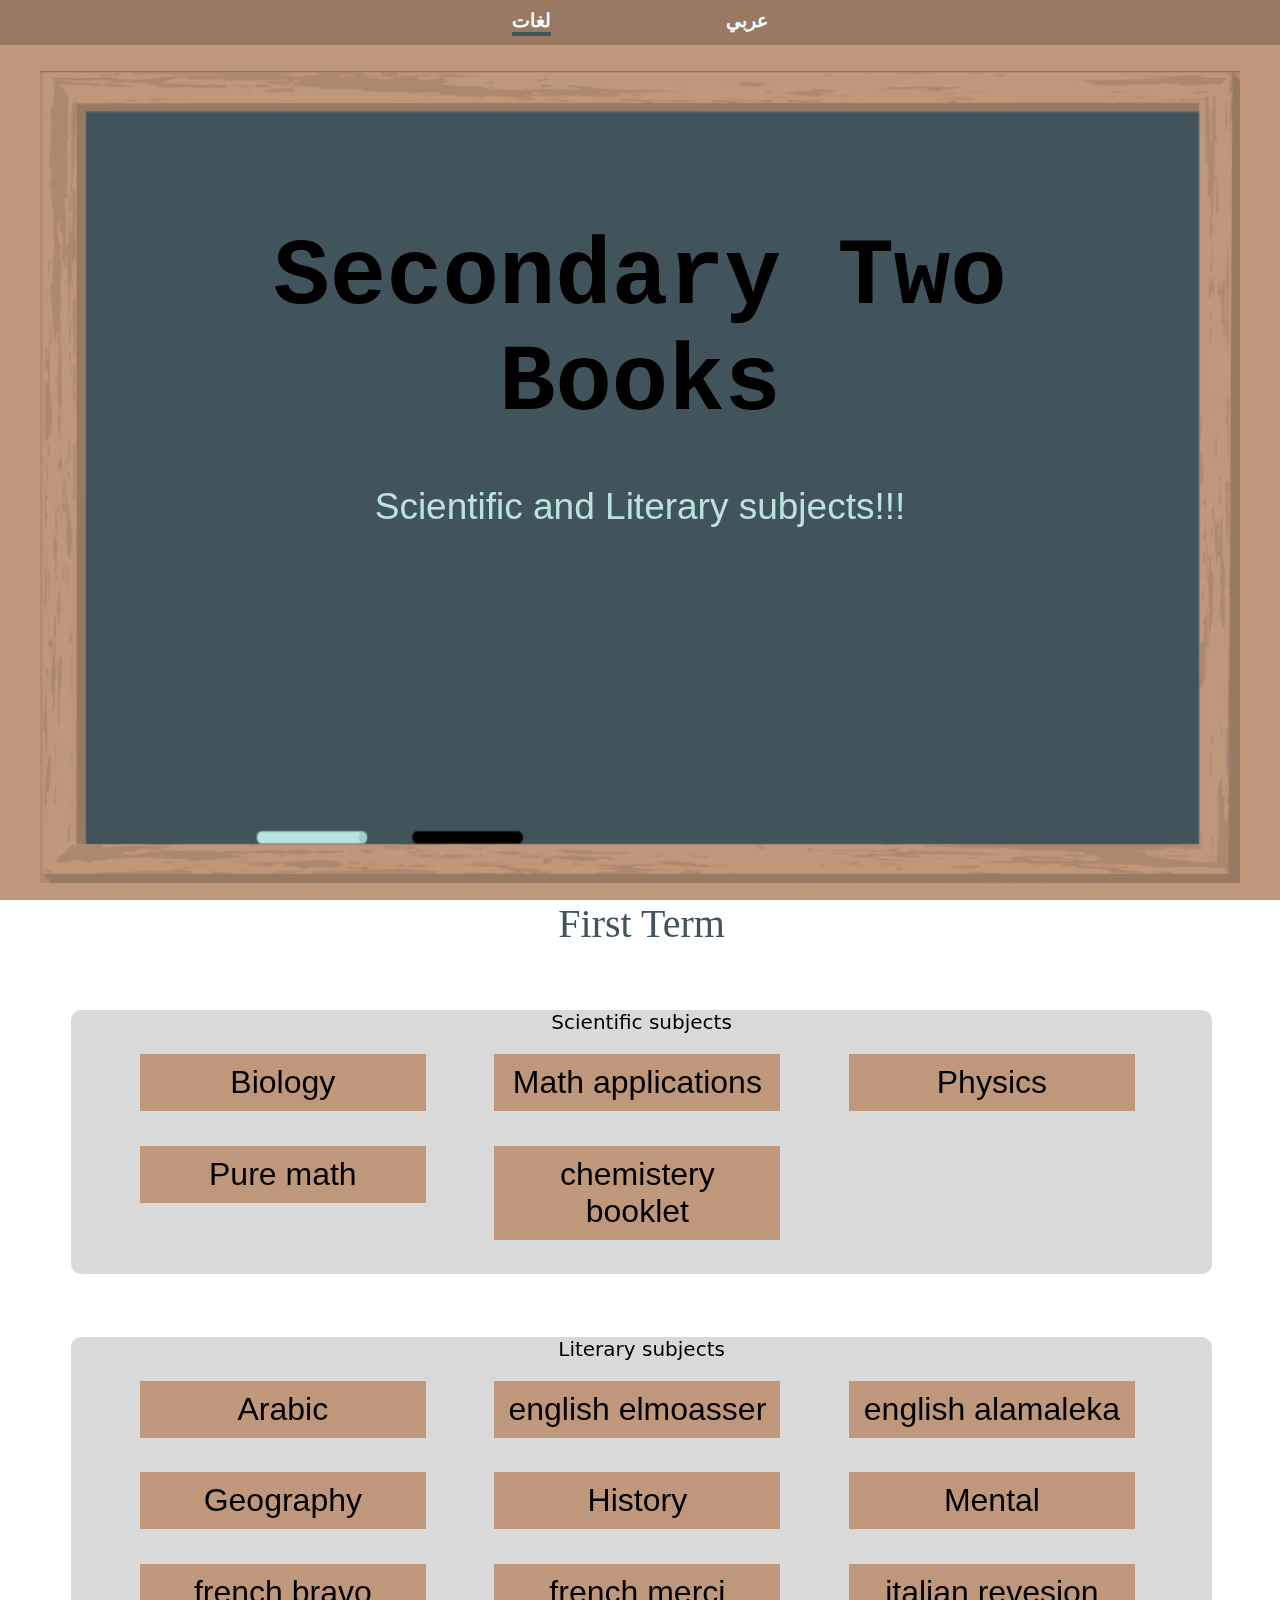
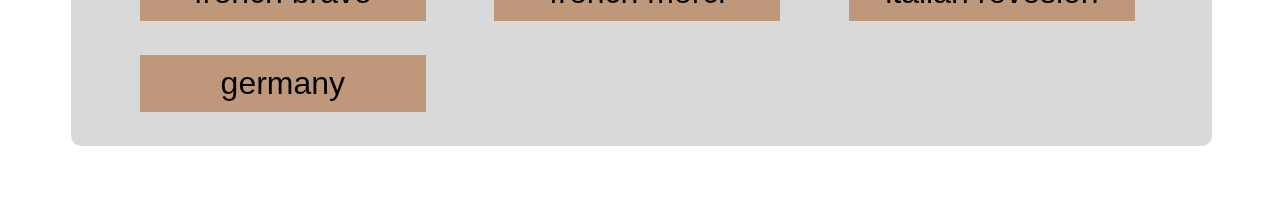
<file: index.html>
<!DOCTYPE html>
<html lang="en">
<head>
    <meta charset="UTF-8">
    <meta name="viewport" content="width=device-width, initial-scale=1.0">
    <link rel="stylesheet" href="language.css">
    <title>Secondary-two</title>
</head>
<body>
    <nav>
        <ul><a target="_blank" class="language" href="index.htm">لغات</a></ul>
        <ul><a target="_blank" class="arabic" href="arabic.html">عربي</a></ul>
    </nav>
    <div class="head">
        <div class="background">
            <h1>Secondary Two <br>Books</h1><span>Scientific and Literary subjects!!!</span>
        </div>
    </div>
    <div class="content">
        First Term
        <div class="scientific">
            <p>Scientific subjects</p>
            <a target="_blank" href="https://drive.google.com/file/d/1LlmoB7yj91KwnXdIRIu4fALqCywg-7TO/view" class="biology">Biology</a>
            <a target="_blank" href="https://ia600909.us.archive.org/22/items/2-1_20230825_20230825/%D8%A7%D9%84%D9%85%D8%B9%D8%A7%D8%B5%D8%B1%20-%20%D8%AA%D8%B7%D8%A8%D9%8A%D9%82%D8%A7%D8%AA%20%D8%A7%D9%84%D8%B1%D9%8A%D8%A7%D8%B6%D9%8A%D8%A7%D8%AA%20%D9%84%D8%BA%D8%A7%D8%AA%20-%202%20%D8%AB%D8%A7%D9%86%D9%88%D9%8A%20%D8%B9%D9%84%D9%85%D9%8A%20-%20%D8%AA%D8%B1%D9%85%201%20-%20%D8%B0%D8%A7%D9%83%D8%B1%D9%88%D9%84%D9%8A.pdf" class="math">Math applications</a>
            <a target="_blank" href="https://drive.google.com/file/d/1F8TliKW9LApOW2MjrcLEq6TQupj46ote/view" class="physics">Physics</a>
            <a target="_blank" href="https://ia800909.us.archive.org/22/items/2-1_20230825_20230825/%D8%A7%D9%84%D9%85%D8%B9%D8%A7%D8%B5%D8%B1%20-%20%D8%B1%D9%8A%D8%A7%D8%B6%D9%8A%D8%A7%D8%AA%20%D8%A8%D8%AD%D8%AA%D8%A9%20%D9%84%D8%BA%D8%A7%D8%AA%20-%202%20%D8%AB%D8%A7%D9%86%D9%88%D9%8A%20%D8%B9%D9%84%D9%85%D9%8A%20-%20%D8%AA%D8%B1%D9%85%201%20-%20%D8%B0%D8%A7%D9%83%D8%B1%D9%88%D9%84%D9%8A.pdf" class="pure">Pure math</a>
            <a target="_blank" href="https://drive.google.com/file/d/1qv8ISZecHlI2zo4d3gp0HwZPIlOyUW57/view" class="chemistery">chemistery booklet</a>
            <p class="clear"></p>
        </div>
        <div class="literary">
            <p>Literary subjects</p>
            <a target="_blank" href="https://drive.google.com/file/d/1eD--O0uKKxd2qOqZ5aFMA4gnw9e1lTC7/view" class="arabic.s">Arabic</a>
            <a target="_blank" href="https://drive.google.com/file/d/11n1AdYvJOZZYpTdaog1YhsF4orNGzm9k/view" class="english">english elmoasser</a>
            <a target="_blank" href="https://drive.google.com/file/d/1mUMBIqVAUDaeTXBAooTA5pBv6ZY9_AyF/view" class="english">english alamaleka</a>
            <!-- <a target="_blank" href="" class="philosophy">Philosophy</a> -->
            <a target="_blank" href="https://drive.google.com/file/d/1tqMfpX6j-HX5yLaDy4V8QL9Q36zUxWS2/view" class="geography">Geography</a>
            <a target="_blank" href="https://drive.google.com/file/d/1ckoOZOnww1AhJ9v_jaRNr6WMovAPG0_y/view" class="history">History</a>
            <a target="_blank" href="https://drive.google.com/file/d/1cz8EaoNblUi8MYxozVU_DVjFLS9Yh41i/view" class="mental">Mental</a>
            <a target="_blank" href="https://drive.google.com/file/d/1j1549CndgOZ3JVZ5sr_SftQRgDhQzEdB/view" class="french">french bravo</a>
            <a target="_blank" href="https://drive.google.com/file/d/1Rdljyi5ZQ4G-M2146jEoyW7s2QnKN2O1/view" class="french">french merci</a>
            <!-- <a target="_blank" href="" class="italian">italian</a> -->
            <a target="_blank" href="https://drive.google.com/file/d/17ErH_8y62UXv4X-QgCGZBpcuPcEZ1zp8/view" class="italian-revesion">italian revesion</a>
            <a target="_blank" href="https://drive.google.com/file/d/1UarpqTMVCDDaWxFy-Y0pRwKzr-Su07UB/view" class="german">germany</a>
            <p class="clear"></p>
        </div>
    </div>
</body>
</html>
</file>
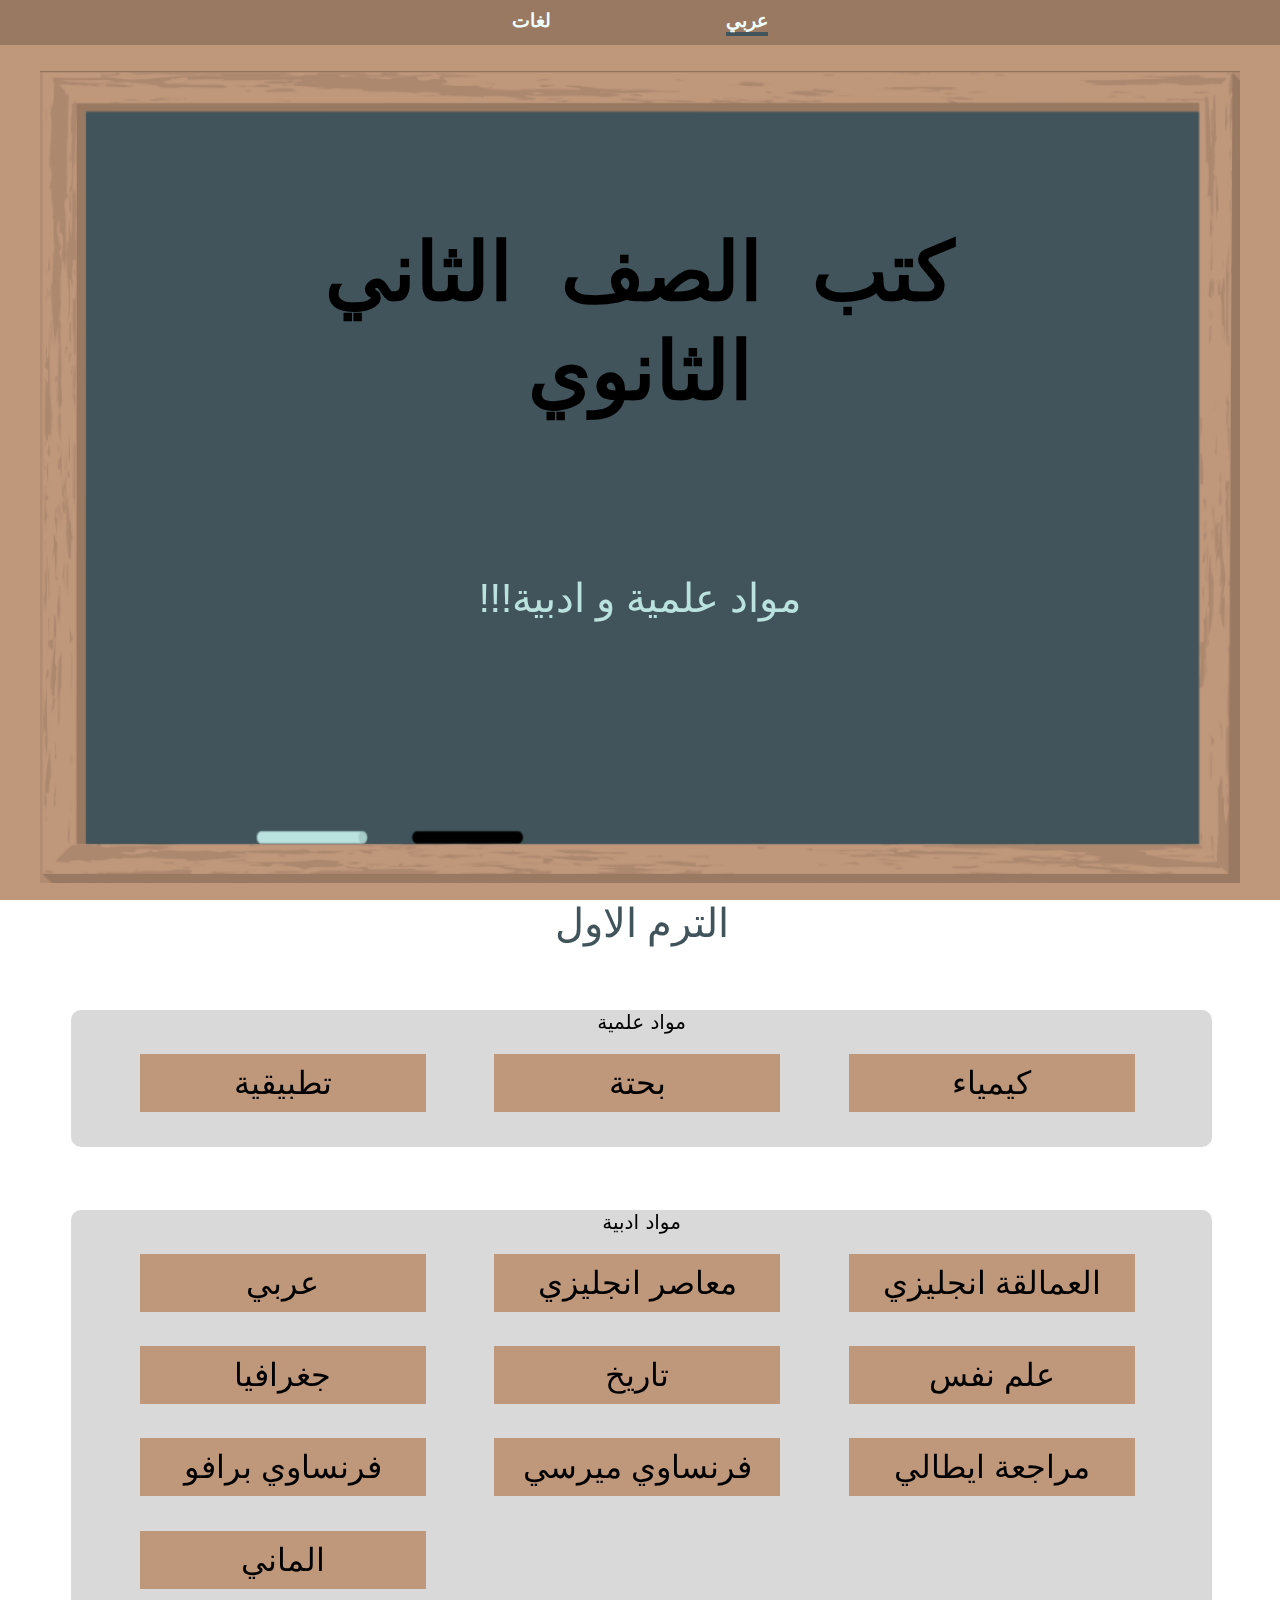
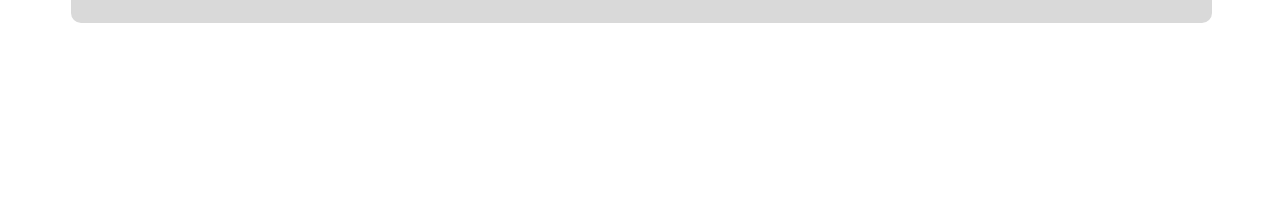
<file: arabic.html>
<!DOCTYPE html>
<html lang="en">
<head>
    <meta charset="UTF-8">
    <meta name="viewport" content="width=device-width, initial-scale=1.0">
    <link rel="stylesheet" href="arabic.css">
    <title>Secondary-two</title>
</head>
<body>
    <nav>
        <ul><a target="_blank" class="language" href="index.html">لغات</a></ul>
        <ul><a target="_blank" class="arabic" href="arabic.html">عربي</a></ul>
    </nav>
    <div class="head">
        <div class="background">
            <h1>كتب الصف الثاني <br>الثانوي</h1><span>مواد علمية و ادبية!!!</span>
        </div>
    </div>
    <div class="content">
        الترم الاول
        <div class="scientific">
            <p>مواد علمية</p>
            <!-- <a target="_blank" href="" class="biology">أحياء</a> -->
            <a target="_blank" href="https://ia800506.us.archive.org/8/items/2-1_20230813_202308/%D8%A7%D9%84%D9%85%D8%B9%D8%A7%D8%B5%D8%B1%20-%20%D8%AA%D8%B7%D8%A8%D9%8A%D9%82%D8%A7%D8%AA%20%D8%A7%D9%84%D8%B1%D9%8A%D8%A7%D8%B6%D9%8A%D8%A7%D8%AA%20-%202%20%D8%AB%D8%A7%D9%86%D9%88%D9%8A%20%D8%B9%D9%84%D9%85%D9%8A%20-%20%D8%AA%D8%B1%D9%85%201%20-%20%D8%B0%D8%A7%D9%83%D8%B1%D9%88%D9%84%D9%8A.pdf" class="math">تطبيقية</a>
            <!-- <a target="_blank" href="" class="physics">فيزياء</a> -->
            <a target="_blank" href="https://ia800506.us.archive.org/8/items/2-1_20230813_202308/%D8%A7%D9%84%D9%85%D8%B9%D8%A7%D8%B5%D8%B1%20-%20%D8%B1%D9%8A%D8%A7%D8%B6%D9%8A%D8%A7%D8%AA%20%D8%A8%D8%AD%D8%AA%D8%A9%20-%202%20%D8%AB%D8%A7%D9%86%D9%88%D9%8A%20%D8%B9%D9%84%D9%85%D9%8A%20-%20%D8%AA%D8%B1%D9%85%201%20-%20%D8%B0%D8%A7%D9%83%D8%B1%D9%88%D9%84%D9%8A.pdf" class="pure">بحتة</a>
            <a target="_blank" href="https://drive.google.com/file/d/1tNVPK8NSAtvwq4vesdt9yfPG92L8r5zg/view" class="chemistery">كيمياء</a>
            <p class="clear"></p>
        </div>
        <div class="literary">
            <p>مواد ادبية</p>
            <a target="_blank" href="https://drive.google.com/file/d/1eD--O0uKKxd2qOqZ5aFMA4gnw9e1lTC7/view" class="arabic.s">عربي</a>
            <a target="_blank" href="https://drive.google.com/file/d/11n1AdYvJOZZYpTdaog1YhsF4orNGzm9k/view" class="english"> معاصر انجليزي</a>
            <a target="_blank" href="https://drive.google.com/file/d/1mUMBIqVAUDaeTXBAooTA5pBv6ZY9_AyF/view" class="english"> العمالقة انجليزي</a>
            <!-- <a target="_blank" href="" class="philosophy">فلسفة</a> -->
            <a target="_blank" href="https://drive.google.com/file/d/1tqMfpX6j-HX5yLaDy4V8QL9Q36zUxWS2/view" class="geography">جغرافيا</a>
            <a target="_blank" href="https://drive.google.com/file/d/1ckoOZOnww1AhJ9v_jaRNr6WMovAPG0_y/view" class="history">تاريخ</a>
            <a target="_blank" href="https://drive.google.com/file/d/1cz8EaoNblUi8MYxozVU_DVjFLS9Yh41i/view" class="mental">علم نفس</a>
            <a target="_blank" href="https://drive.google.com/file/d/1j1549CndgOZ3JVZ5sr_SftQRgDhQzEdB/view" class="french">فرنساوي برافو</a>
            <a target="_blank" href="https://drive.google.com/file/d/1Rdljyi5ZQ4G-M2146jEoyW7s2QnKN2O1/view" class="french">فرنساوي ميرسي</a>
            <!-- <a target="_blank" href="" class="italian">ايطالي</a> -->
            <a target="_blank" href="https://drive.google.com/file/d/17ErH_8y62UXv4X-QgCGZBpcuPcEZ1zp8/view" class="italian-revesion">مراجعة ايطالي</a>
            <a target="_blank" href="https://drive.google.com/file/d/1UarpqTMVCDDaWxFy-Y0pRwKzr-Su07UB/view" class="german">الماني</a>
            <p class="clear"></p>
        </div>
    </div>
</body>
</html>
</file>
<file: language.css>
nav{
    background-color: #997962;
    height: 5%;
    width: 100%;
    position: fixed;
    left: 0;
    top: 0;
    text-align: center;
    z-index: 100;
}

.language,
.arabic{
    font-weight: bold;
    position: absolute;
    color: azure;
    font-weight: bold;
    top: 20%;
    text-decoration: none;
    font-size: 19px;
}

.language{
    border-bottom: solid 4px #41545b;
}

.language{
    left: 40%;
}

.arabic{
    right: 40%;
}

.head{
    background-color: #bf977b;
    position: absolute;
    top: 5%;
    left: 0;
    width: 100%;
    height: 95%;
    text-align: center;
}

.head .background{
    background-image: url("photos/background.jpg");
    background-repeat: no-repeat;
    background-position: center;
    background-size: contain;
    position: absolute;
    top: 3%;
    left: 0;
    right: 5%;
    bottom: 0;
    width: 100%;
    height: 95%;
}

.background h1{
    position: sticky;
    font-size: 94px;
    top: 25%;
    left: 12%;
    bottom: 20%;
    font-family: 'Courier New', Courier, monospace;
}

.head span{
    position: sticky;
    font-size: 37px;
    top: 54%;
    left: 22%;
    font-family: sans-serif;
    color: #bae2df;
}

.content{
    position: absolute;
    width: 99%;
    height: 100%;
    top: 100%;
    text-align: center;
    color: #41545b;
    font-size: 40px;
}

.content .scientific,
.content .literary{
    background-color: #D9D9D9;
    margin: 5%;
    border-radius: 10px;
    text-align: center;
    padding: 0;
    color: black;
    font-size: 20px;
    font-family: system-ui, -apple-system, BlinkMacSystemFont, 'Segoe UI', Roboto, Oxygen, Ubuntu, Cantarell, 'Open Sans', 'Helvetica Neue', sans-serif;
}

.content .scientific a,
.content .literary a{
    color: black;
    background-color: #bf977b;
    font-family: Arial, Helvetica, sans-serif;
    padding: 10px;
    float: left;
    text-decoration: none;
    margin-left: 6%;
    margin-bottom: 3%;
    width: calc(70% / 3);
    font-size: 32px;
}

.content a:hover{
    color: #D9D9D9;
}

.clear{
    clear: both;
}

@media(max-width: 700px){
    .head{
        background-color: #bf977b;
        position: absolute;
        top: 5%;
        left: 0;
        width: 100%;
        height: 95%;
        text-align: center;
    }
    .background h1{
        position: sticky;
        font-size: 43px;
        top: 38%;
        left: 9%;
        bottom: 20%;
        font-family: 'Courier New', Courier, monospace;
    }
    .head span{
        position: sticky;
        font-size: 19px;
        top: 57%;
        left: 16%;
        font-family: sans-serif;
        color: #bae2df;
    }
    .content .scientific a,
    .content .literary a{
        color: black;
        background-color: #bf977b;
        font-family: Arial, Helvetica, sans-serif;
        padding: 10px;
        float: left;
        text-decoration: none;
        margin-left: 5%;
        margin-bottom: 3%;
        width: calc(111% / 3);
        font-size: 24px;
    }
    .biology:visited,
    .math:visited,
    .physics:visited,
    .pure:visited,
    .chemistery:visited,
    .arabic.s:visited,
    .philosophy:visited,
    .geography:visited,
    .history:visited,
    .mental:visited,
    .french:visited,
    .italian:visited,
    .german:visited{
        color: #D9D9D9;
    }
    .content p{
        font-weight: bold;
    }
}
</file>
<file: arabic.css>
nav{
    background-color: #997962;
    height: 5%;
    width: 100%;
    position: fixed;
    right: 0;
    top: 0;
    text-align: center;
    z-index: 100;
}

.language,
.arabic{
    font-weight: bold;
    position: absolute;
    color: azure;
    font-weight: bold;
    top: 20%;
    text-decoration: none;
    font-size: 19px;
}

.arabic{
    border-bottom: solid 4px #41545b;
}

.language{
    left: 40%;
}

.arabic{
    right: 40%;
}

.head{
    background-color: #bf977b;
    position: absolute;
    top: 5%;
    right: 0;
    width: 100%;
    height: 95%;
    text-align: center;
    direction: rtl;
}

.head .background{
    direction: rtl;
    background-image: url("photos/background.jpg");
    background-repeat: no-repeat;
    background-position: center;
    background-size: contain;
    position: absolute;
    top: 3%;
    right: 0;
    left: 5%;
    bottom: 0;
    width: 100%;
    height: 95%;
}

.background h1{
    direction: rtl;
    position: sticky;
    font-size: 81px;
    top: 25%;
    right: 12%;
    bottom: 20%;
    font-family: 'Courier New', Courier, monospace;
}

.head span{
    direction: rtl;
    position: sticky;
    font-size: 40px;
    top: 64%;
    right: 22%;
    font-family: sans-serif;
    color: #bae2df;
}

.content{
    direction: rtl;
    position: absolute;
    width: 99%;
    height: 100%;
    top: 100%;
    text-align: center;
    color: #41545b;
    font-size: 40px;
}

.content .scientific,
.content .literary{
    direction: rtl;
    background-color: #D9D9D9;
    margin: 5%;
    border-radius: 10px;
    text-align: center;
    padding: 0;
    color: black;
    font-size: 20px;
    font-family: system-ui, -apple-system, BlinkMacSystemFont, 'Segoe UI', Roboto, Oxygen, Ubuntu, Cantarell, 'Open Sans', 'Helvetica Neue', sans-serif;
}

.content .scientific a,
.content .literary a{
    direction: rtl;
    color: black;
    background-color: #bf977b;
    font-family: Arial, Helvetica, sans-serif;
    padding: 10px;
    float: left;
    text-decoration: none;
    margin-left: 6%;
    margin-bottom: 3%;
    width: calc(70% / 3);
    font-size: 32px;
}

.content a:hover{
    direction: rtl;
    color: #D9D9D9;
}

.clear{
    clear: both;
}

@media(max-width: 700px){
    .head{
        direction: rtl;
        background-color: #bf977b;
        position: absolute;
        top: 5%;
        right: 0;
        width: 100%;
        height: 95%;
        text-align: center;
    }
    .head .background{
        direction: rtl;
        background-image: url("photos/background.jpg");
        background-repeat: no-repeat;
        background-position: center;
        background-size: contain;
        position: absolute;
        top: 3%;
        right: 0;
        bottom: 0;
        width: 100%;
        height: 95%;
    }
    .background h1{
        direction: rtl;
        position: sticky;
        font-size: 40px;
        top: 38%;
        right: 5%;
        bottom: 20%;
        font-family: 'Courier New', Courier, monospace;
    }
    .head span{
        direction: rtl;
        position: sticky;
        font-size: 30px;
        top: 57%;
        right: 27%;
        font-family: sans-serif;
        color: #bae2df;
    }
    .content .scientific a,
    .content .literary a{
        color: black;
        background-color: #bf977b;
        font-family: Arial, Helvetica, sans-serif;
        padding: 10px;
        float: left;
        text-decoration: none;
        margin-left: 5%;
        margin-bottom: 3%;
        width: calc(111% / 3);
        font-size: 24px;
    }
    .biology:visited,
    .math:visited,
    .physics:visited,
    .pure:visited,
    .chemistery:visited,
    .arabic.s:visited,
    .philosophy:visited,
    .geography:visited,
    .history:visited,
    .mental:visited,
    .french:visited,
    .italian:visited,
    .german:visited{
        direction: rtl;
        color: #D9D9D9;
    }
    .content p{
        direction: rtl;
        font-weight: bold;
    }
}
</file>
